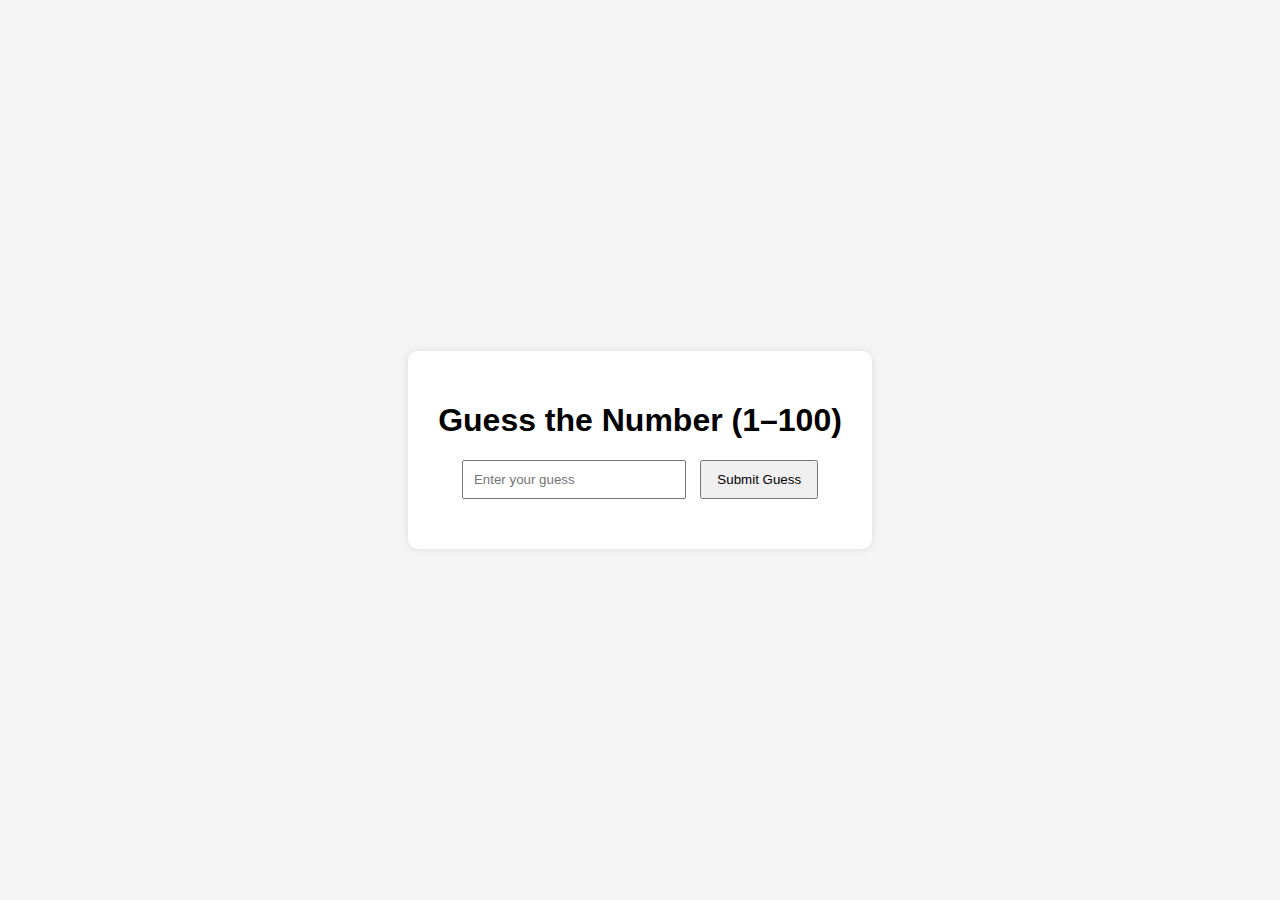
<file: index.html>
<!DOCTYPE html>
<html lang="en">
<head>
  <meta charset="UTF-8" />
  <meta name="viewport" content="width=device-width, initial-scale=1.0"/>
  <title>Number Guessing Game</title>
  <link rel="stylesheet" href="style.css" />
</head>
<body>
  <div class="container">
    <h1>Guess the Number (1–100)</h1>
    <input type="number" id="guessInput" placeholder="Enter your guess" />
    <button onclick="checkGuess()">Submit Guess</button>
    <p id="message"></p>
  </div>
  <script src="script.js"></script>
</body>
</html>
</file>
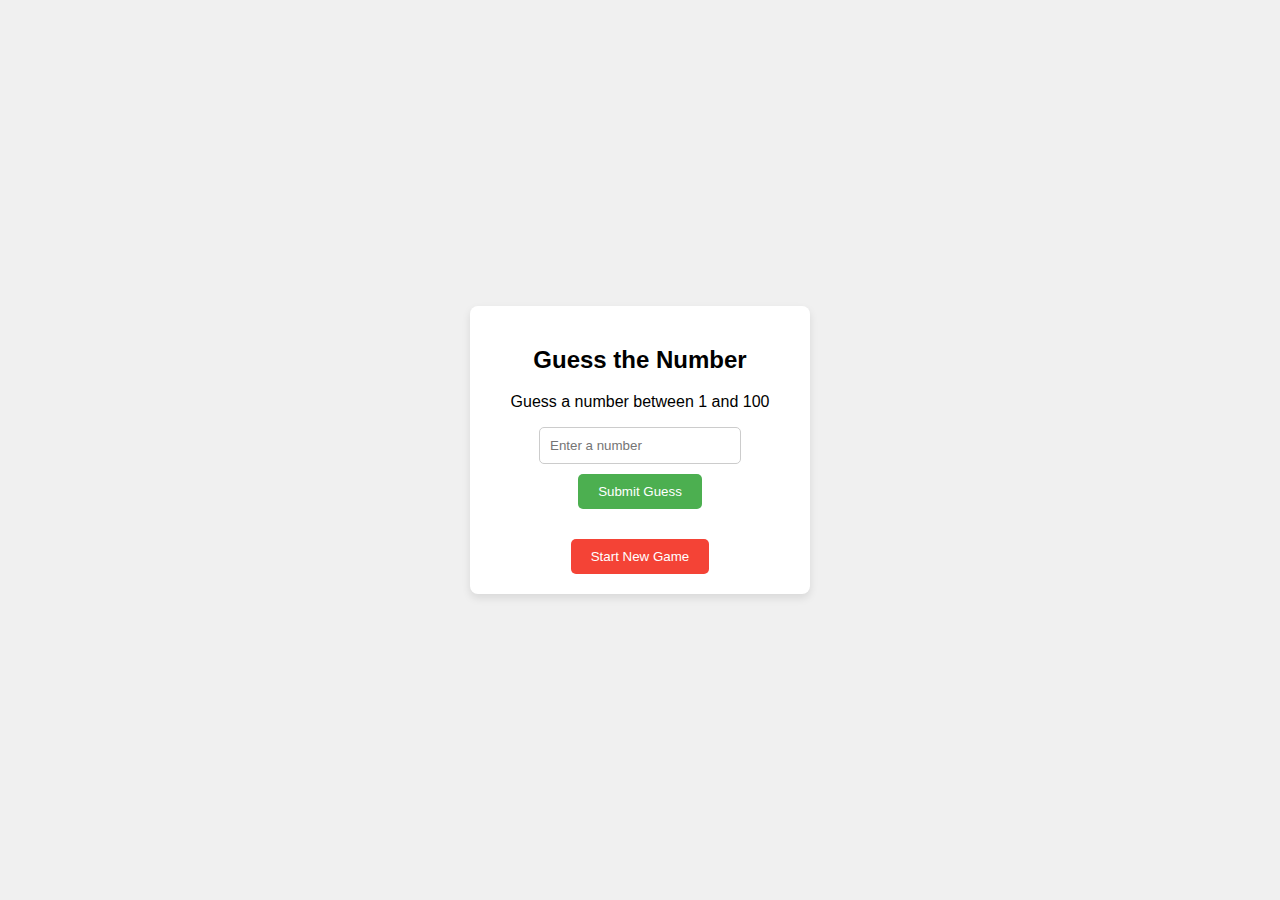
<file: task1.html>
<!DOCTYPE html>
<html lang="en">
<head>
    <meta charset="UTF-8">
    <meta name="viewport" content="width=device-width, initial-scale=1.0">
    <title>Guess the Number Game</title>
    <style>
        body {
            font-family: Arial, sans-serif;
            background-color: #f0f0f0;
            display: flex;
            justify-content: center;
            align-items: center;
            height: 100vh;
            margin: 0;
        }
        .game-container {
            background-color: #fff;
            padding: 20px;
            border-radius: 8px;
            box-shadow: 0 4px 8px rgba(0, 0, 0, 0.1);
            text-align: center;
            width: 300px;
        }
        .result {
            margin-top: 20px;
            font-size: 16px;
            font-weight: bold;
        }
        input[type="number"] {
            padding: 10px;
            width: 60%;
            border-radius: 5px;
            border: 1px solid #ccc;
        }
        button {
            padding: 10px 20px;
            margin-top: 10px;
            background-color: #4CAF50;
            color: white;
            border: none;
            border-radius: 5px;
            cursor: pointer;
        }
        button:hover {
            background-color: #45a049;
        }
        .reset-btn {
            background-color: #f44336;
        }
        .reset-btn:hover {
            background-color: #e53935;
        }
    </style>
</head>
<body>
    <div class="game-container">
        <h2>Guess the Number</h2>
        <p>Guess a number between 1 and 100</p>
        <input type="number" id="userGuess" placeholder="Enter a number" min="1" max="100">
        <button onclick="checkGuess()">Submit Guess</button>
        <p class="result" id="result"></p>
        <button class="reset-btn" onclick="resetGame()">Start New Game</button>
    </div>

    <script>
        let randomNumber = Math.floor(Math.random() * 100) + 1;
        let attempts = 0;

        function checkGuess() {
            const userGuess = document.getElementById("userGuess").value;
            const resultElement = document.getElementById("result");

            if (!userGuess) {
                resultElement.textContent = "Please enter a number!";
                resultElement.style.color = "red";
                return;
            }

            attempts++;

            if (userGuess == randomNumber) {
                resultElement.textContent = `Congratulations! You guessed it right in ${attempts} attempts.`;
                resultElement.style.color = "green";
            } else if (userGuess < randomNumber) {
                resultElement.textContent = "Too low! Try again.";
                resultElement.style.color = "orange";
            } else {
                resultElement.textContent = "Too high! Try again.";
                resultElement.style.color = "orange";
            }
        }

        function resetGame() {
            randomNumber = Math.floor(Math.random() * 100) + 1;
            attempts = 0;
            document.getElementById("userGuess").value = "";
            document.getElementById("result").textContent = "";
        }
    </script>
</body>
</html>
</file>
<file: style.css>
body {
  font-family: Arial, sans-serif;
  background-color: #f5f5f5;
  display: flex;
  height: 100vh;
  align-items: center;
  justify-content: center;
  margin: 0;
}

.container {
  background: white;
  padding: 30px;
  border-radius: 10px;
  box-shadow: 0 0 10px rgba(0,0,0,0.1);
  text-align: center;
}

input[type="number"] {
  padding: 10px;
  width: 200px;
  margin-right: 10px;
}

button {
  padding: 10px 15px;
}

#message {
  margin-top: 20px;
  font-weight: bold;
}
</file>
